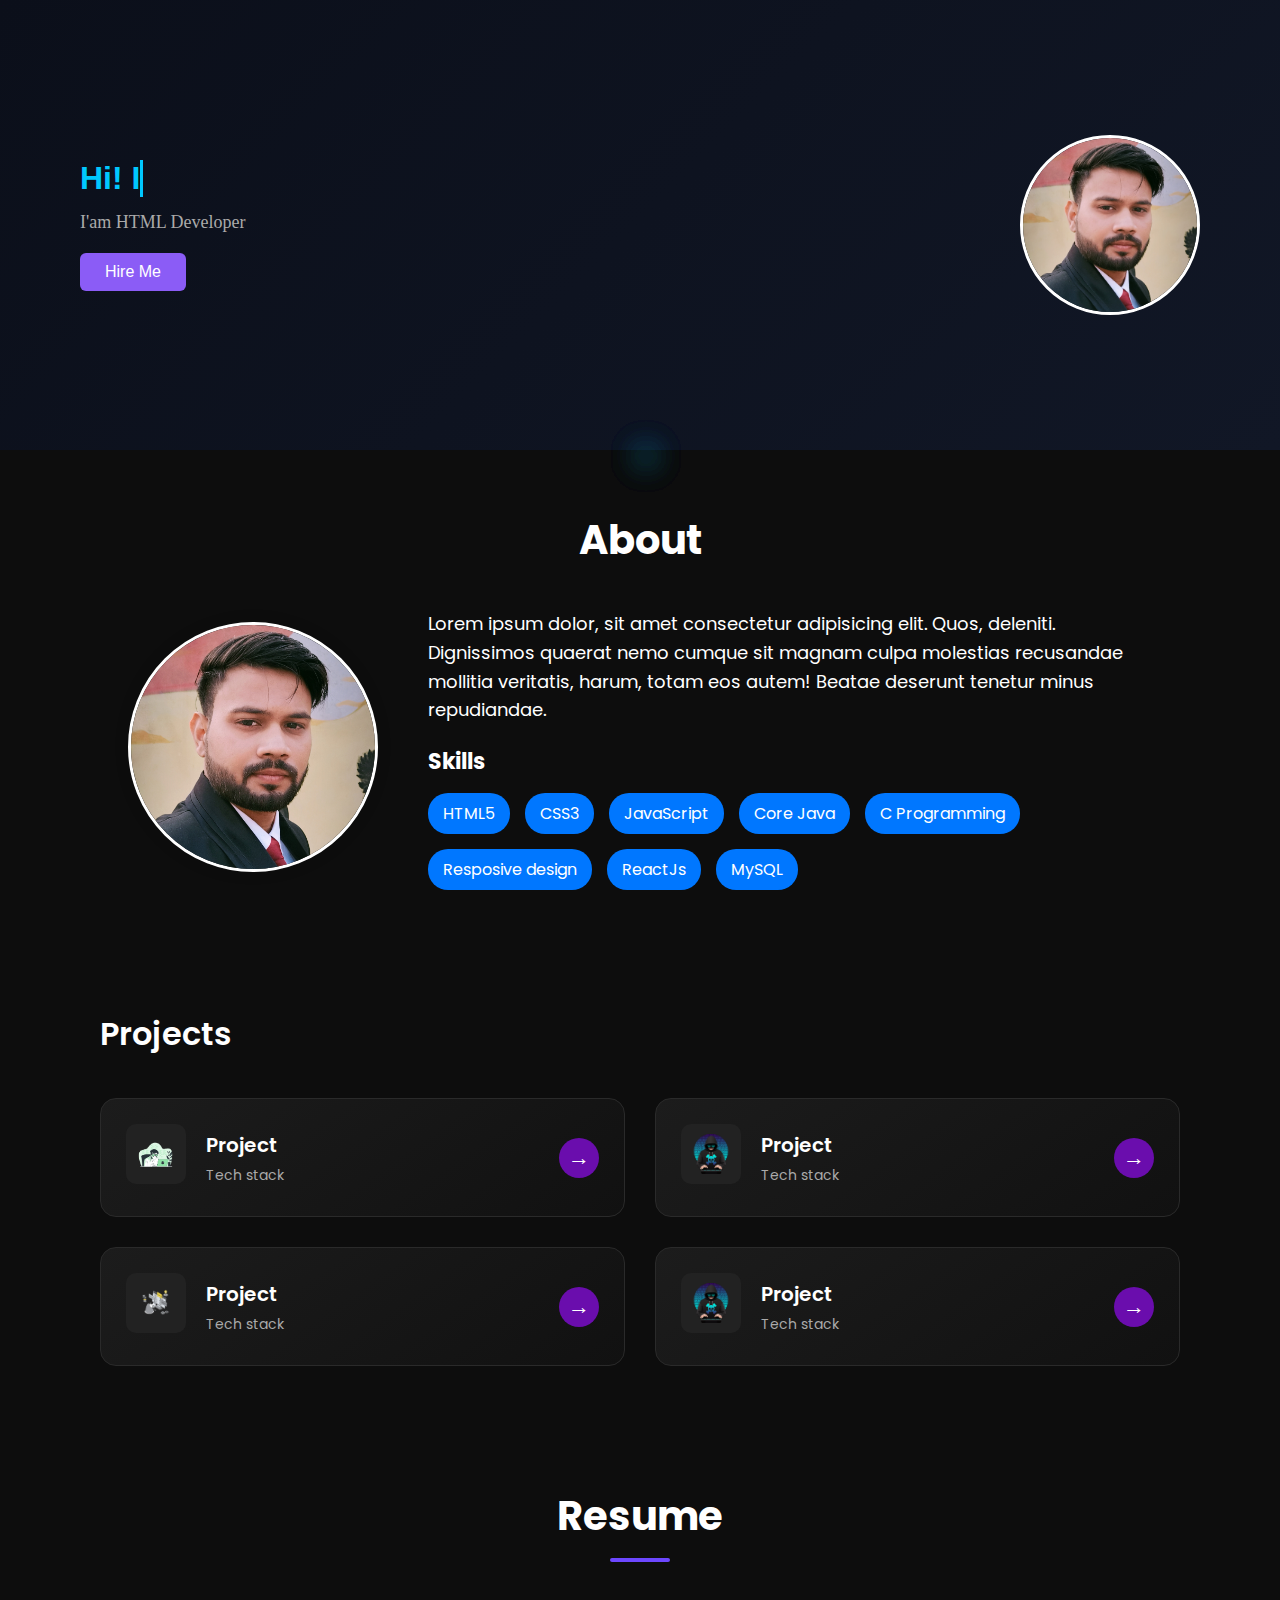
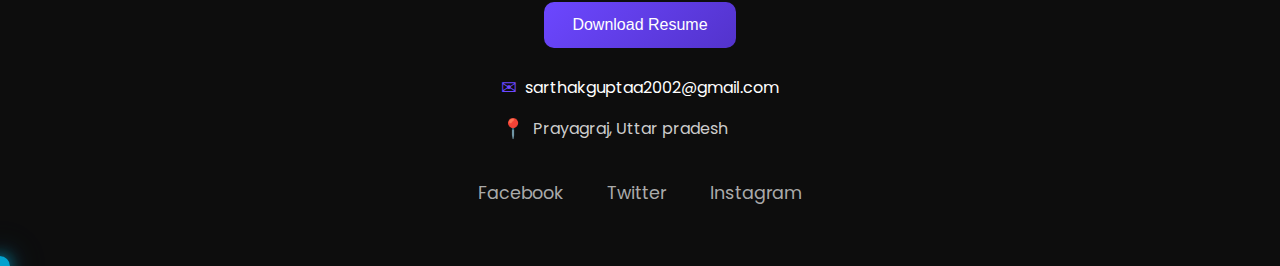
<file: index.html>
<!DOCTYPE html>
<html lang="en">
<head>
  <meta charset="UTF-8" />
  <meta name="viewport" content="width=device-width, initial-scale=1" />
  <link rel="stylesheet" href="./assits/CSS/index.css">
  <title>Portfolio Structure</title>
</head>
<body>
  <!--profile and name section  -->
  <header>
    <section class="profile">
      <div class="profile-text">
        <h1 id="auto-heading"></h1>
        <p id="role">I'am HTML Developer</p>
        <button type="button">Hire Me</button>
      </div>
      <div class="profile-image">
        <div>
            <img src="./assits/images/ec9uxa.jpg">
        </div>        
      </div>
    </section>
  </header>

  <main>
    <!-- about section-->
    <section class="about">
      <h2>About</h2>
      <div class="about-section">
        <div class="about-image">
          <div>
            <img src="./assits/images/ec9uxa.jpg" alt="about image">
          </div>
        </div>
        <div class="about-text">
          <div class="summary">
            <p>Lorem ipsum dolor, sit amet consectetur adipisicing elit. Quos, deleniti. Dignissimos quaerat nemo cumque sit magnam culpa molestias recusandae mollitia veritatis, harum, totam eos autem! Beatae deserunt tenetur minus repudiandae.</p>
          </div>
          <div class="skills">
            <h3>Skills</h3>
            <ul>
            <li>HTML5</li>
            <li>CSS3</li>
            <li>JavaScript</li>
            <li>Core Java</li>
            <li>C Programming</li>
            <li>Resposive design</li>
            <li>ReactJs</li>
            <li>MySQL</li>
            </ul>
          </div>
        </div>
      </div>
    </section>

    <section class="projects">
      <h2>Projects</h2>
      <div class="projects-section">
        <div class="project-card">
          <div class="card-imgae">
            <div>
              <img src="./assits/images/Coding-bro.png">
            </div>
          </div>
          <div class="project-info">
            <h3>Project</h3>
            <p>Tech stack</p>
          </div>
          <button aria-label="View project details"><a href="./Project1.html" style="text-decoration: none; color: white;">&rarr;</a></button>
        </div>
        <div class="project-card">
          <div class="card-imgae">
            <div>
              <img src="./assits/images/—Pngtree—hacker coding with a keyboard_5426760.png">
            </div>
          </div>
          <div class="project-info">
            <h3>Project</h3>
            <p>Tech stack</p>
          </div>
          <button aria-label="View project details"><a href="./Project2.html" style="text-decoration: none; color: white;">&rarr;</a></button>
        </div>
        <div class="project-card">
          <div class="card-imgae">
            <div>
              <img src="./assits/images/—Pngtree—programming concept in 3d isometric_7601753.png">
            </div>
          </div>
          <div class="project-info">
            <h3>Project</h3>
            <p>Tech stack</p>
          </div>
          <button aria-label="View project details"><a href="./Project3.html" style="text-decoration: none; color: white;">&rarr;</a></button>
        </div>
        <div class="project-card">
          <div class="card-imgae">
            <div>
              <img src="./assits/images/—Pngtree—hacker coding with a keyboard_5426760.png">
            </div>
          </div>
          <div class="project-info">
            <h3>Project</h3>
            <p>Tech stack</p>
          </div>
          <button aria-label="View project details"><a href="./Project4.html" style="text-decoration: none; color: white;">&rarr;</a></button>
        </div>
      </div>
    </section>

    <section class="resume-section">
      <h2>Resume</h2>
          <div class="resume-content">
            <div class="resume-info">
              <button type="button"><a href="./assits/resume/Sarthakk.pdf" download="My_Resume.pdf" style="color: white; text-decoration: none;">Download Resume</a></button>
              <ul class="contact-info">
                <li><span aria-hidden="true">&#9993;</span><a href="mailto:yourname@gmail.com" style="color: white; text-decoration: none;">sarthakguptaa2002@gmail.com</a></li>
                <li><span aria-hidden="true">&#x1F4CD;</span> Prayagraj, Uttar pradesh</li>
              </ul>
              <ul class="social-links">
                <li><a href="#" aria-label="Facebook profile link">Facebook</a></li>
                <li><a href="#" aria-label="Twitter profile link">Twitter</a></li>
                <li><a href="#" aria-label="Instagram profile link">Instagram</a></li>
              </ul>
            </div>
          </div>
    </section>
  </main>
   <div class="cursor"></div>
</body>
<script src="./assits/JavaScript/index.js">
</script>
</html>
</file>
<file: assits/CSS/index.css>
@import url('https://fonts.googleapis.com/css2?family=Poly:ital@0;1&family=Poppins:ital,wght@0,100;0,200;0,300;0,400;0,500;0,600;0,700;0,800;0,900;1,100;1,200;1,300;1,400;1,500;1,600;1,700;1,800;1,900&display=swap');
*{
    margin:0;
    padding: 0;
    box-sizing: border-box;
}

.profile{
    width: 100%;
    min-height: 50vh;
    background: linear-gradient(135deg, #0b0f1a, #111726); /* dark navy blend */
    display: flex;   
    justify-content: space-between; 
    align-items: center;
    padding: 50px 80px;
    z-index: 4;
    box-shadow:  -20px -20px 60px #bebebe,
             20px 20px 60px #ffffff;
}

.profile-text{
    flex: 1;                           /* apni jagah le lega */
    max-width: 50%;                    /* half screen */
    color: white;
}

.profile-text > h1 {
    font-family: "Bebas Neue", sans-serif;
    font-size: 45px;
    margin-bottom: 15px;
}

.profile-text > p{
    color: #aaa;
    font-size: 18px;
    margin-bottom: 20px;
}

.profile-text > button{
    padding: 10px 25px;
    background-color: #8b5cf6;
    color: white;
    border: none;
    border-radius: 6px;
    font-size: 16px;
    cursor: pointer;
}

.profile-text > button:hover{
    background-color: #7c3aed;         /* thoda dark violet */
}

.profile-image{
    width: 180px;
    height: 180px;
    border-radius: 50%;                /* circle */
    overflow: hidden;                  /* image crop ke liye */
    border: 3px solid white;
}

.profile-image img{
    width: 100%;
    height: 100%;
    object-fit: cover;                 /* image fit */
}
/* ----about section------------------- */
/* About Section */
.about {
    width: 100%;
    padding: 60px 10%;
    background-color: #0d0d0d;  /* halka grey background for contrast */
    z-index: 3;
    font-family: "Poppins", sans-serif;
}

.about h2 {
    text-align: center;
    font-size: 2.5rem;
    margin-bottom: 40px;
    color: white;
    font-weight: bold;
}

/* Layout (Image + Text side by side) */
.about-section {
    display: flex;
    justify-content: space-between;
    align-items: center;
    gap: 50px;
    flex-wrap: wrap;  /* mobile me stack ho jaaye */
}
@media (max-width:786px) {
  .about-section {
    display: flex;
    justify-content: space-between;
    align-items: center;
    gap: 50px;
    flex-wrap: wrap;  /* mobile me stack ho jaaye */
    position: relative;
    left: 35px;
  }
  .summary p {
    text-align: center;
    position: relative;
    right: 45px;
}
}

/* Image */
.about-image img {
    height: 250px;
    width: 250px;
    border-radius: 50%;   /* circle image */
    object-fit: cover;
    border: 3px solid #fff;
    box-shadow: 0 0 15px rgba(0,0,0,0.1);
    right: 15px;
}

/* Text */
.about-text {
    flex: 1;  /* jitni space bachi use fill kare */
    min-width: 280px;
}

.summary p {
    font-size: 18px;
    line-height: 1.6;
    margin-bottom: 20px;
    color: white;
}

/* Skills */
.skills h3 {
    font-size: 22px;
    margin-bottom: 15px;
    color: white;
}

.skills ul {
    display: flex;
    flex-wrap: wrap;
    gap: 15px;
    list-style: none;
    padding: 0;
    margin: 0;
}

.skills ul li {
    background: #0077ff; /* blue badge */
    color: white;
    padding: 8px 15px;
    border-radius: 20px;
    font-size: 16px;
}
@media (max-width:786px) {
  .skills h3 {
    text-align: center;
    position: relative;
    right: 45px;
}
.skills ul {
    position: relative;
    right: 20px;

}
}




.projects {
  padding: 60px 100px;
  background-color: #0d0d0d; /* dark background */
  color: #fff;
  font-family: "Poppins", sans-serif;
}

.projects h2 {
  font-size: 32px;
  margin-bottom: 40px;
  font-weight: 600;
  text-align: left;
}

.projects-section {
  display: grid;
  grid-template-columns: repeat(2, 1fr); /* 2 cards per row */
  gap: 30px;
}

.project-card {
  background: linear-gradient(145deg, #1c1c1c, #111);
  border: 1px solid #2a2a2a;
  border-radius: 16px;
  padding: 25px;
  display: flex;
  align-items: center;
  justify-content: space-between;
  transition: transform 0.3s ease, box-shadow 0.3s ease;
}

@media (max-width:786px) {
  .project-card {
  width: 150px;
  position: relative;
  right: 10px;    
}
}

.project-card:hover {
  transform: translateY(-8px);
  box-shadow: 0 8px 25px rgba(0, 0, 0, 0.6);
  border-color: #6a0dad; /* purple glow on hover */
}

.card-imgae img {
  width: 60px;
  height: 60px;
  object-fit: contain;
  border-radius: 10px;
  background: #222;
  padding: 10px;
}

.project-info {
  flex: 1;
  margin-left: 20px;
}

.project-info h3 {
  margin: 0;
  font-size: 20px;
  font-weight: 600;
}

.project-info p {
  margin: 5px 0 0;
  font-size: 14px;
  color: #aaa;
}

.project-card button {
  background: #6a0dad;
  color: #fff;
  border: none;
  font-size: 22px;
  width: 40px;
  height: 40px;
  border-radius: 50%;
  cursor: pointer;
  transition: background 0.3s ease;
}

.project-card button:hover {
  background: #8e2de2;
}




/* Resume Section */
.resume-section {
  padding: 60px 110px;
  background-color: #0d0d0d; /* Dark background */
  color: #fff;
  font-family: 'Poppins', sans-serif;
}

.resume-section h2 {
  font-size: 2.5rem;
  margin-bottom: 40px;
  font-weight: bold;
  color: #ffffff;
  text-align: center;
  position: relative;
}

.resume-section h2::after {
  content: "";
  display: block;
  width: 60px;
  height: 4px;
  background: #6c47ff;
  margin: 12px auto 0;
  border-radius: 2px;
}

/* Resume Box (Image Circle) */
.resume-box {
  width: 260px;
  height: 260px;
  border-radius: 50%;
  overflow: hidden;
  border: 4px solid #6c47ff;
  display: flex;
  align-items: center;
  background: #111;
  box-shadow: 0 0 20px rgba(108,71,255,0.3);
}


/* Resume Info */
.resume-content {
  flex: 1;
}

.resume-info {
  display: flex;
  flex-direction: column;
  gap: 25px;
  align-items: center;
}

/* Button */
.resume-info button {
  background: linear-gradient(135deg, #6c47ff, #5333cc);
  border: none;
  padding: 14px 28px;
  font-size: 1rem;
  border-radius: 10px;
  color: #fff;
  cursor: pointer;
  font-weight: 500;
  transition: 0.3s ease;
  /* align-self: flex-start; */
  align-items: center;
}

.resume-info button:hover {
  background: linear-gradient(135deg, #5333cc, #6c47ff);
  transform: translateY(-2px);
}

/* Contact Info */
.contact-info {
  list-style: none;
  padding: 0;
  margin: 0;
}

.contact-info li {
  margin-bottom: 12px;
  font-size: 1rem;
  color: #ccc;
  display: flex;
  align-items: center;
  gap: 8px;
}

.contact-info li span {
  font-size: 1.2rem;
  color: #6c47ff;
}

/* Social Links */
.social-links {
  list-style: none;
  padding: 0;
  margin: 0;
  display: flex;
  gap: 20px;
}

.social-links li a {
  color: #aaa;
  text-decoration: none;
  font-size: 1.1rem;
  transition: 0.3s ease;
  padding: 6px 12px;
  border-radius: 6px;
}

.social-links li a:hover {
  color: #fff;
  background: #6c47ff;
  box-shadow: 0 0 10px rgba(108,71,255,0.5);
}


body {
  cursor: none;
  /* background: #111; */
  /* overflow: hidden; */
}
@media (max-width: 786px){
    body {
        cursor: auto; 
    }
    .cursor, .smoke {
        display: none !important;
    }
}


/* Main glowing cursor */
.cursor {
  width: 20px;
  height: 20px;
  border-radius: 50%;
  position: fixed;
  pointer-events: none;
  transform: translate(-50%, -50%);
  background: rgba(0, 200, 255, 0.8);
  box-shadow:
    0 0 15px rgba(0,200,255,0.6),
    0 0 30px rgba(0,200,255,0.4),
    0 0 60px rgba(0,200,255,0.2);
  z-index: 9999;
}

/* Smoke particle */
.smoke {
  position: fixed;
  width: 12px;
  height: 12px;
  border-radius: 50%;
  background: rgba(0, 200, 255, 0.15);
  pointer-events: none;
  filter: blur(15px);
  opacity: 1;
  box-shadow:
    0 0 10px rgba(0,200,255,0.3),
    0 0 20px rgba(0,200,255,0.2);
  z-index: 9998;
  animation: float 2s forwards;
}

/* Smoke floating animation */
@keyframes float {
  0% {
    transform: translate(-50%, -50%) scale(2);
    opacity: 1;
  }
  100% {
    transform: translate(-50%, -150%) scale(3.5);
    opacity: 0;
  }
}


#auto-heading {
  font-size: 2rem;
  color: #00c8ff;
  font-family: 'Arial', sans-serif;
  white-space: nowrap;
  overflow: hidden;
  border-right: 3px solid #00c8ff; /* cursor effect */
  width: fit-content;
  animation: blink 0.7s step-end infinite;
}
@media (max-width:786px) {
  #auto-heading {
  position: relative;
  right: 100px;
  }
  
}

/* Blinking cursor */
@keyframes blink {
  50% { border-color: transparent; }
}


























































/* media qurys */
@media (max-width: 786px) {

/* ==================profile============================ */
.profile{
    display: flex;
    flex-wrap: wrap-reverse;
    gap: 20px;
    justify-content: center;
    width: auto;
}

/* =============project card======================== */

        .project-card {
            display: flex;
            flex-direction: column;
        }
        .projects-section {
            position: relative;
            right: 70px;
        }
        .projects h2 {
        position: relative;
        left: 20px;
    }
    .project-card {
        gap:20px
    }
}
</file>
